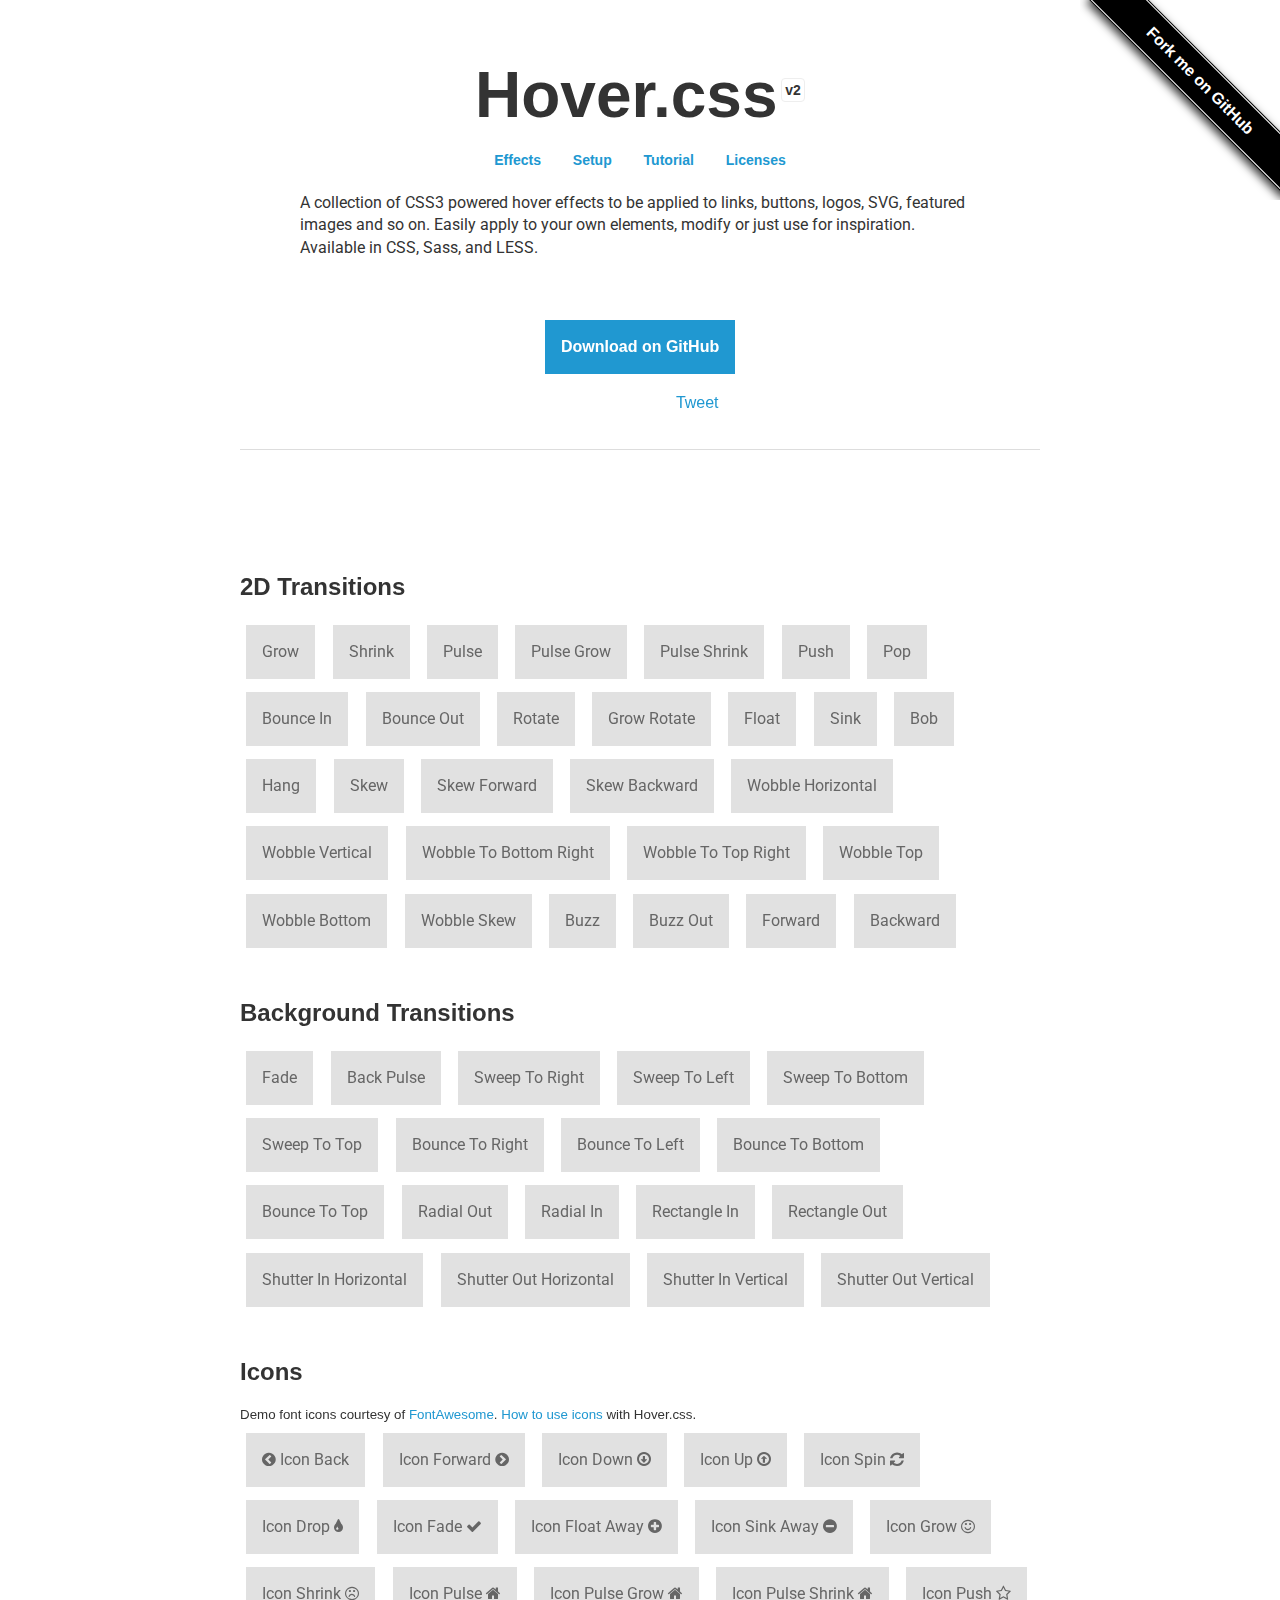
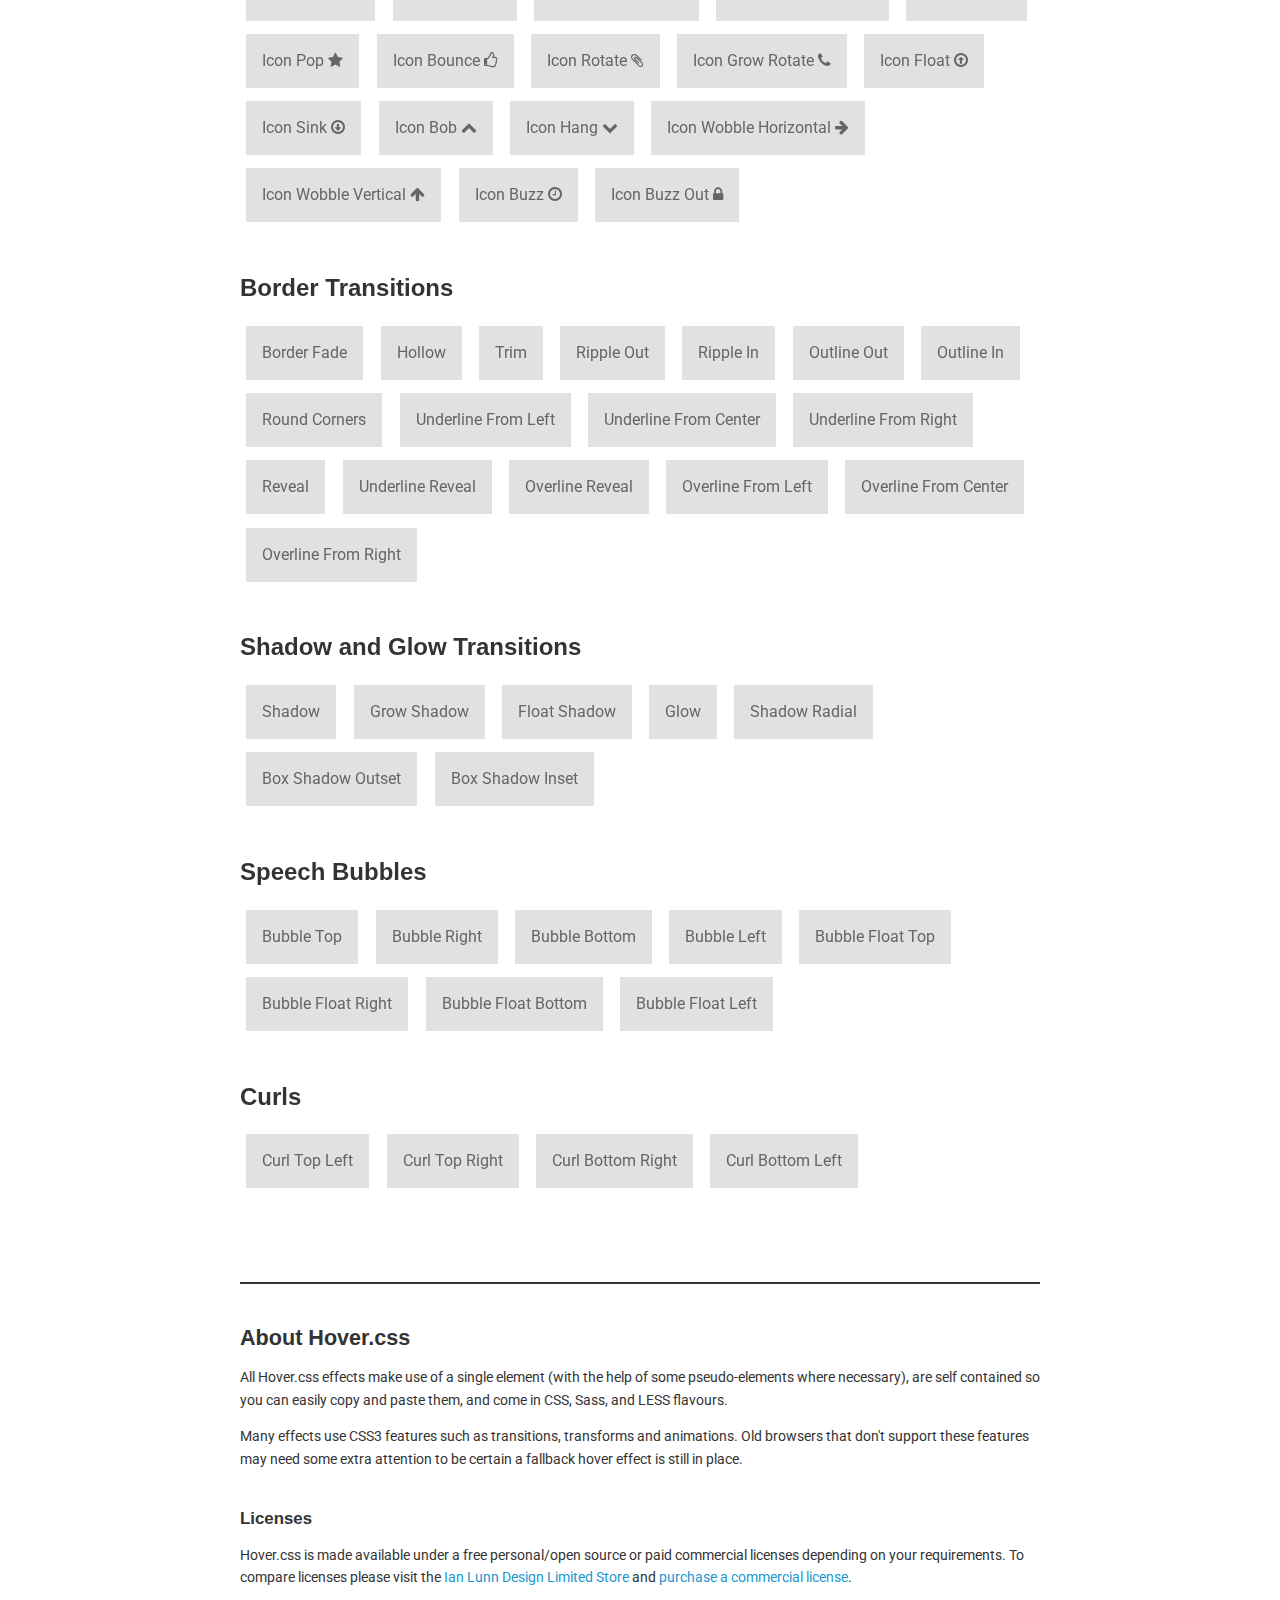
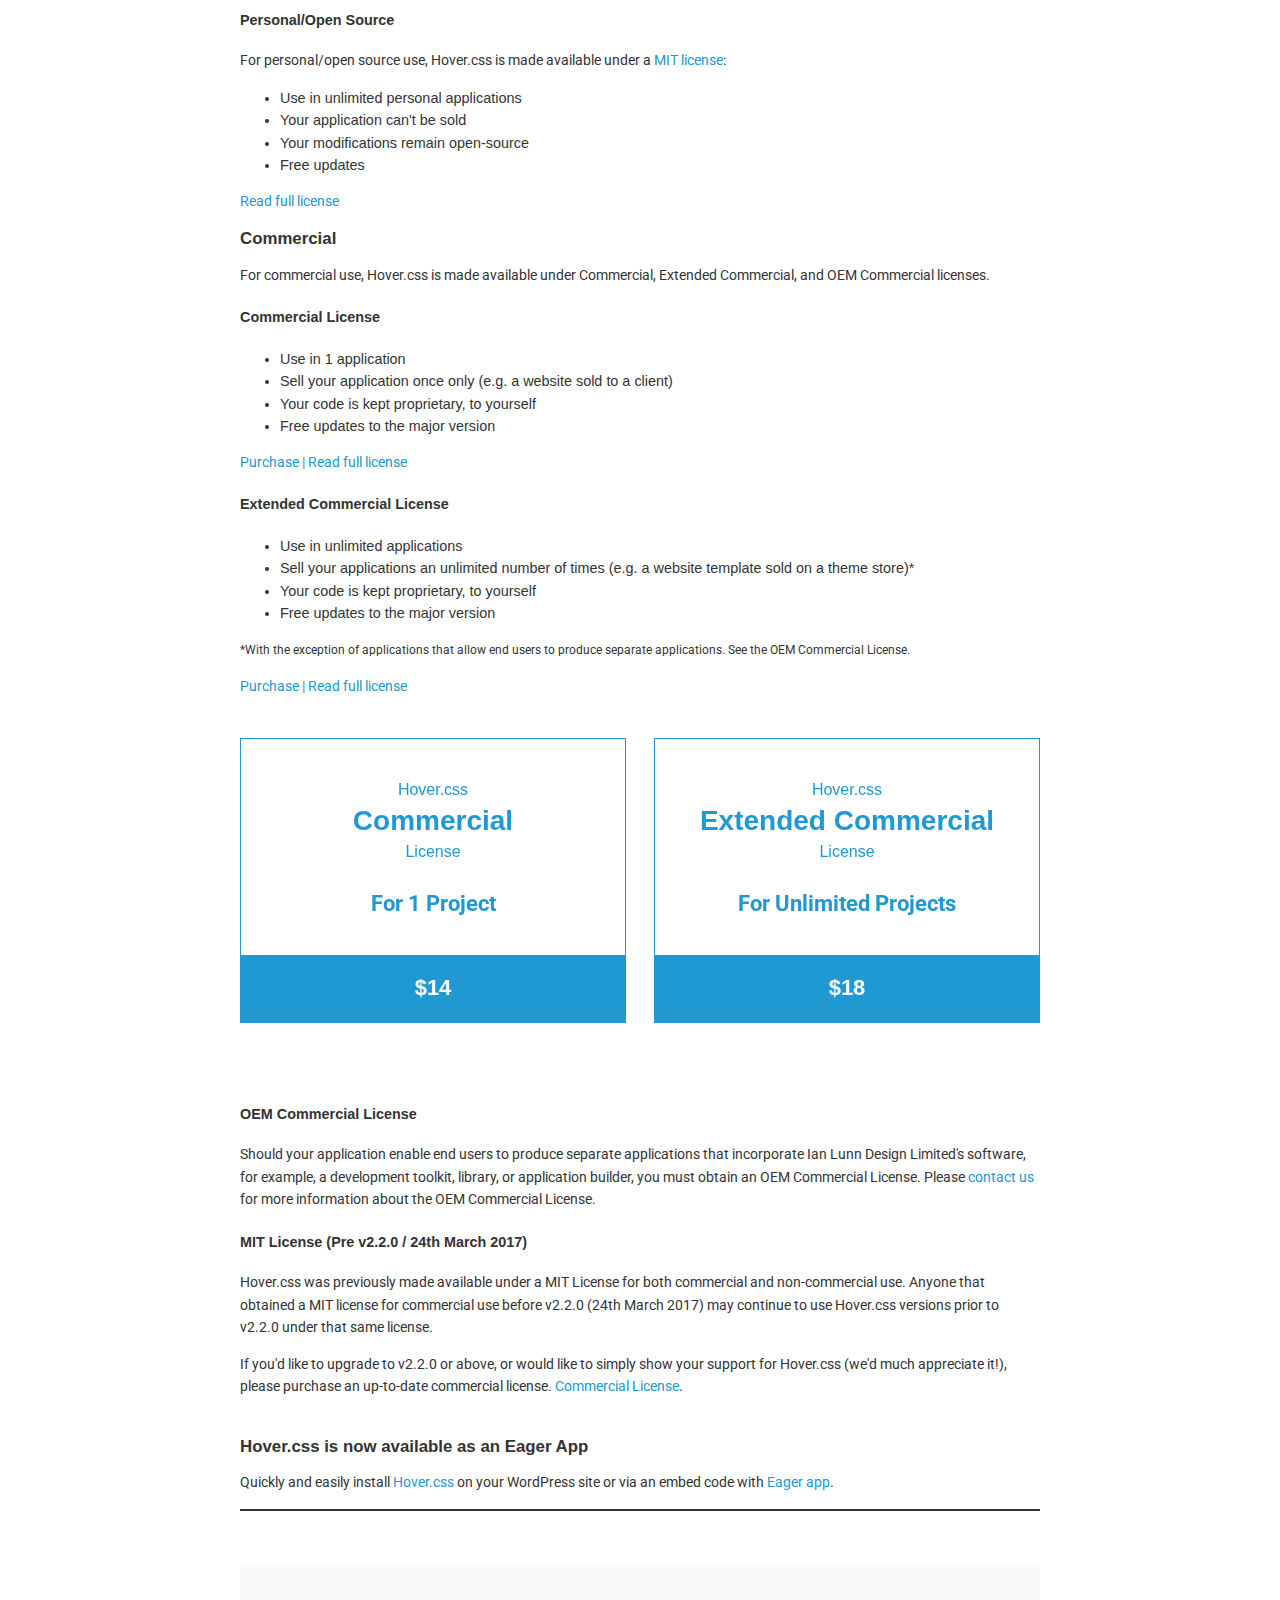
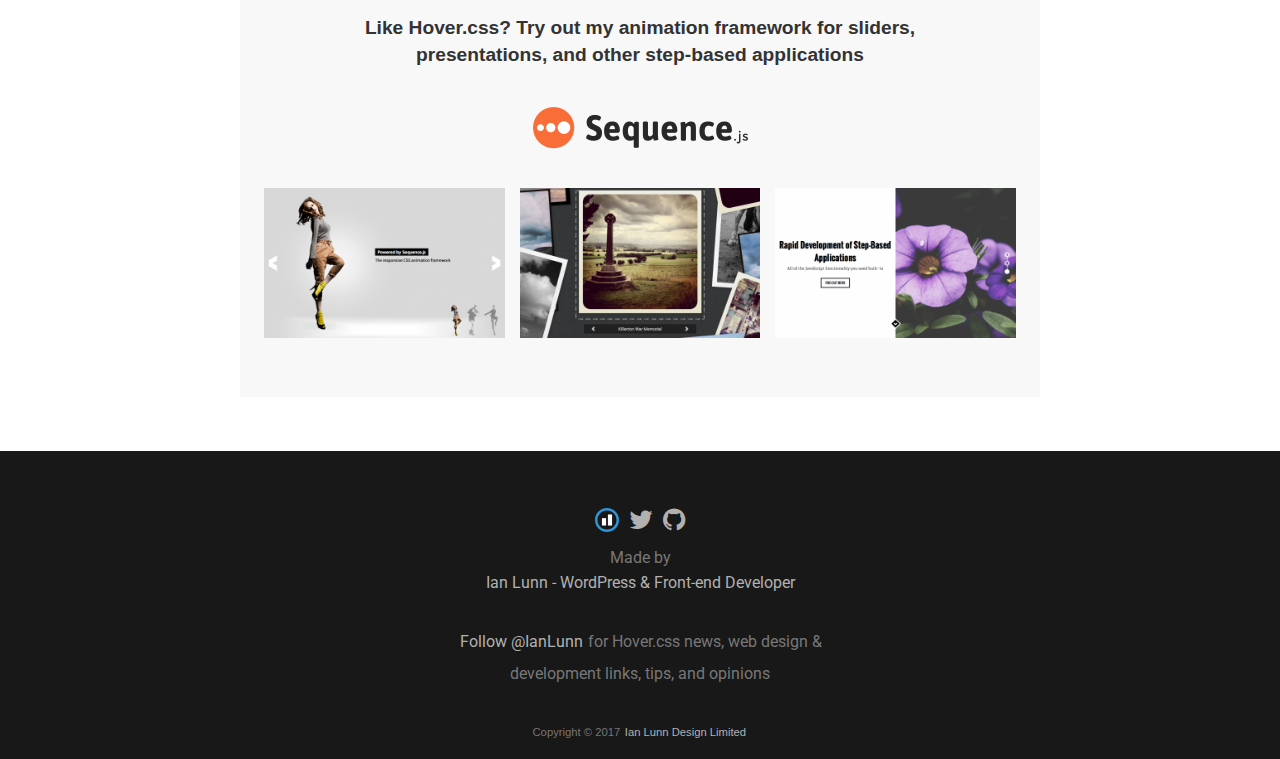
<file: Hover-master/Hover-master/index.html>
<!DOCTYPE html>
<html lang="en">
	<head>
		<meta charset="utf-8">
		<meta property="og:image" content="https://ianlunn.github.io/Hover/hover.jpg" />
		<meta property="og:site_name" content="Hover.css"/>
		<meta property="og:title" content="Hover.css - A collection of CSS3 powered hover effects" />
		<title>Hover.css - A collection of CSS3 powered hover effects</title>
		<link href="css/demo-page.css" rel="stylesheet" media="all">
		<link href="css/hover.css" rel="stylesheet" media="all">
		<link href="https://maxcdn.bootstrapcdn.com/font-awesome/4.2.0/css/font-awesome.min.css" rel="stylesheet" media="all">
	</head>
	<body>

		<!--[if lt IE 10]>
		<p class="browsehappy">You are using an <strong>outdated</strong> browser. Please <a href="https://browsehappy.com/">upgrade your browser</a> to improve your experience.</p>
		<![endif]-->

		<div class="main">
			<span id="forkongithub"><a href="https://github.com/IanLunn/Hover">Fork me on GitHub</a></span>

			<h1>Hover.css <a href="https://github.com/IanLunn/Hover/releases" class="sup" title="View release history">v2</a></h1>

			<nav>
				<ul>
					<li><a href="#effects" title="Effects">Effects</a></li>
					<li><a href="https://github.com/IanLunn/Hover/blob/master/README.md#hovercss" title="Setup">Setup</a></li>
					<li><a href="https://ianlunn.co.uk/articles/hover-css-tutorial-introduction/" title="hover.css Tutorial and Introduction">Tutorial</a></li>
					<li><a href="#licenses" title="Licenses">Licenses</a></li>
				</ul>
			</nav>

			<p class="intro">A collection of CSS3 powered hover effects to be applied to links, buttons, logos, SVG, featured images and so on. Easily apply to your own elements, modify or just use for inspiration. Available in CSS, Sass, and LESS.</p>

			<div class="download aligncenter">
				<a class="button cta hvr-float-shadow" href="https://github.com/IanLunn/Hover">Download on GitHub</a>
			</div>

			<div class="social aligncenter">
				<div class="social-button">
					<iframe src="https://ghbtns.com/github-btn.html?user=IanLunn&repo=Hover&type=watch&count=true" allowtransparency="true" frameborder="0" scrolling="0" width="110" height="20"></iframe>
				</div>

				<div class="social-button">
					<a href="https://twitter.com/share" class="twitter-share-button" data-related="IanLunn" data-dnt="true">Tweet</a>
				</div>
			</div>

			<hr />
			<br />

			<script async type="text/javascript" src="//cdn.carbonads.com/carbon.js?serve=CKYIE23M&placement=ianlunncouk" id="_carbonads_js"></script>

			<div id="effects" class="effects">

				<h2>2D Transitions</h2>

				<a href="#" class="hvr-grow">Grow</a>
				<a href="#" class="hvr-shrink">Shrink</a>
				<a href="#" class="hvr-pulse">Pulse</a>
				<a href="#" class="hvr-pulse-grow">Pulse Grow</a>
				<a href="#" class="hvr-pulse-shrink">Pulse Shrink</a>
				<a href="#" class="hvr-push">Push</a>
				<a href="#" class="hvr-pop">Pop</a>
				<a href="#" class="hvr-bounce-in">Bounce In</a>
				<a href="#" class="hvr-bounce-out">Bounce Out</a>
				<a href="#" class="hvr-rotate">Rotate</a>
				<a href="#" class="hvr-grow-rotate">Grow Rotate</a>
				<a href="#" class="hvr-float">Float</a>
				<a href="#" class="hvr-sink">Sink</a>
				<a href="#" class="hvr-bob">Bob</a>
				<a href="#" class="hvr-hang">Hang</a>
				<a href="#" class="hvr-skew">Skew</a>
				<a href="#" class="hvr-skew-forward">Skew Forward</a>
				<a href="#" class="hvr-skew-backward">Skew Backward</a>
				<a href="#" class="hvr-wobble-horizontal">Wobble Horizontal</a>
				<a href="#" class="hvr-wobble-vertical">Wobble Vertical</a>
				<a href="#" class="hvr-wobble-to-bottom-right">Wobble To Bottom Right</a>
				<a href="#" class="hvr-wobble-to-top-right">Wobble To Top Right</a>
				<a href="#" class="hvr-wobble-top">Wobble Top</a>
				<a href="#" class="hvr-wobble-bottom">Wobble Bottom</a>
				<a href="#" class="hvr-wobble-skew">Wobble Skew</a>
				<a href="#" class="hvr-buzz">Buzz</a>
				<a href="#" class="hvr-buzz-out">Buzz Out</a>
				<a href="#" class="hvr-forward">Forward</a>
				<a href="#" class="hvr-backward">Backward</a>


				<h2>Background Transitions</h2>

				<a href="#" class="hvr-fade">Fade</a>
				<a href="#" class="hvr-back-pulse">Back Pulse</a>
				<a href="#" class="hvr-sweep-to-right">Sweep To Right</a>
				<a href="#" class="hvr-sweep-to-left">Sweep To Left</a>
				<a href="#" class="hvr-sweep-to-bottom">Sweep To Bottom</a>
				<a href="#" class="hvr-sweep-to-top">Sweep To Top</a>
				<a href="#" class="hvr-bounce-to-right">Bounce To Right</a>
				<a href="#" class="hvr-bounce-to-left">Bounce To Left</a>
				<a href="#" class="hvr-bounce-to-bottom">Bounce To Bottom</a>
				<a href="#" class="hvr-bounce-to-top">Bounce To Top</a>
				<a href="#" class="hvr-radial-out">Radial Out</a>
				<a href="#" class="hvr-radial-in">Radial In</a>
				<a href="#" class="hvr-rectangle-in">Rectangle In</a>
				<a href="#" class="hvr-rectangle-out">Rectangle Out</a>
				<a href="#" class="hvr-shutter-in-horizontal">Shutter In Horizontal</a>
				<a href="#" class="hvr-shutter-out-horizontal">Shutter Out Horizontal</a>
				<a href="#" class="hvr-shutter-in-vertical">Shutter In Vertical</a>
				<a href="#" class="hvr-shutter-out-vertical">Shutter Out Vertical</a>


				<h2>Icons</h2>

				<small>Demo font icons courtesy of <a href="https://fortawesome.github.io/Font-Awesome/">FontAwesome</a>. <a href="https://github.com/IanLunn/Hover/#using-icon-effects">How to use icons</a> with Hover.css.</small>

				<a href="#" class="hvr-icon-back">
					<i class="fa fa-chevron-circle-left hvr-icon"></i> Icon Back
				</a>
				<a href="#" class="hvr-icon-forward">
					Icon Forward
					<i class="fa fa-chevron-circle-right hvr-icon"></i>
				</a>
				<a href="#" class="hvr-icon-down">
					Icon Down <i class="fa fa-arrow-circle-o-down hvr-icon"></i>
				</a>
				<a href="#" class="hvr-icon-up">
					Icon Up <i class="fa fa-arrow-circle-o-up hvr-icon"></i>
				</a>
				<a href="#" class="hvr-icon-spin">
					Icon Spin <i class="fa fa-refresh hvr-icon"></i>
				</a>
				<a href="#" class="hvr-icon-drop">
					Icon Drop <i class="fa fa-tint hvr-icon"></i>
				</a>
				<a href="#" class="hvr-icon-fade">
					Icon Fade <i class="fa fa-check hvr-icon"></i>
				</a>
				<a href="#" class="hvr-icon-float-away">
					Icon Float Away <i class="fa fa-plus-circle hvr-icon"></i>
				</a>
				<a href="#" class="hvr-icon-sink-away">
					Icon Sink Away <i class="fa fa-minus-circle hvr-icon"></i>
				</a>
				<a href="#" class="hvr-icon-grow">
					Icon Grow <i class="fa fa-smile-o hvr-icon"></i>
				</a>
				<a href="#" class="hvr-icon-shrink">
					Icon Shrink <i class="fa fa-frown-o hvr-icon"></i>
				</a>
				<a href="#" class="hvr-icon-pulse">
					Icon Pulse <i class="fa fa-home hvr-icon"></i>
				</a>
				<a href="#" class="hvr-icon-pulse-grow">
					Icon Pulse Grow <i class="fa fa-home hvr-icon"></i>
				</a>
				<a href="#" class="hvr-icon-pulse-shrink">
					Icon Pulse Shrink <i class="fa fa-home hvr-icon"></i>
				</a>
				<a href="#" class="hvr-icon-push">
					Icon Push <i class="fa fa-star-o hvr-icon"></i>
				</a>
				<a href="#" class="hvr-icon-pop">
					Icon Pop <i class="fa fa-star hvr-icon"></i>
				</a>
				<a href="#" class="hvr-icon-bounce">
					Icon Bounce <i class="fa fa-thumbs-o-up hvr-icon"></i>
				</a>
				<a href="#" class="hvr-icon-rotate">
					Icon Rotate <i class="fa fa-paperclip hvr-icon"></i>
				</a>
				<a href="#" class="hvr-icon-grow-rotate">
					Icon Grow Rotate <i class="fa fa-phone hvr-icon"></i>
				</a>
				<a href="#" class="hvr-icon-float">
					Icon Float <i class="fa fa-arrow-circle-o-up hvr-icon"></i>
				</a>
				<a href="#" class="hvr-icon-sink">
					Icon Sink <i class="fa fa-arrow-circle-o-down hvr-icon"></i>
				</a>
				<a href="#" class="hvr-icon-bob">
					Icon Bob <i class="fa fa-chevron-up hvr-icon"></i>
				</a>
				<a href="#" class="hvr-icon-hang">
					Icon Hang <i class="fa fa-chevron-down hvr-icon"></i>
				</a>
				<a href="#" class="hvr-icon-wobble-horizontal">
					Icon Wobble Horizontal <i class="fa fa-arrow-right hvr-icon"></i>
				</a>
				<a href="#" class="hvr-icon-wobble-vertical">
					Icon Wobble Vertical <i class="fa fa-arrow-up hvr-icon"></i>
				</a>
				<a href="#" class="hvr-icon-buzz">
					Icon Buzz <i class="fa fa-clock-o hvr-icon"></i>
				</a>
				<a href="#" class="hvr-icon-buzz-out">
					Icon Buzz Out <i class="fa fa-lock hvr-icon"></i>
				</a>


				<h2>Border Transitions</h2>

				<a href="#" class="hvr-border-fade">Border Fade</a>
				<a href="#" class="hvr-hollow">Hollow</a>
				<a href="#" class="hvr-trim">Trim</a>
				<a href="#" class="hvr-ripple-out">Ripple Out</a>
				<a href="#" class="hvr-ripple-in">Ripple In</a>
				<a href="#" class="hvr-outline-out">Outline Out</a>
				<a href="#" class="hvr-outline-in">Outline In</a>
				<a href="#" class="hvr-round-corners">Round Corners</a>
				<a href="#" class="hvr-underline-from-left">Underline From Left</a>
				<a href="#" class="hvr-underline-from-center">Underline From Center</a>
				<a href="#" class="hvr-underline-from-right">Underline From Right</a>
				<a href="#" class="hvr-reveal">Reveal</a>
				<a href="#" class="hvr-underline-reveal">Underline Reveal</a>
				<a href="#" class="hvr-overline-reveal">Overline Reveal</a>
				<a href="#" class="hvr-overline-from-left">Overline From Left</a>
				<a href="#" class="hvr-overline-from-center">Overline From Center</a>
				<a href="#" class="hvr-overline-from-right">Overline From Right</a>


				<h2>Shadow and Glow Transitions</h2>

				<a href="#" class="hvr-shadow">Shadow</a>
				<a href="#" class="hvr-grow-shadow">Grow Shadow</a>
				<a href="#" class="hvr-float-shadow">Float Shadow</a>
				<a href="#" class="hvr-glow">Glow</a>
				<a href="#" class="hvr-shadow-radial">Shadow Radial</a>
				<a href="#" class="hvr-box-shadow-outset">Box Shadow Outset</a>
				<a href="#" class="hvr-box-shadow-inset">Box Shadow Inset</a>


				<h2>Speech Bubbles</h2>

				<a href="#" class="hvr-bubble-top">Bubble Top</a>
				<a href="#" class="hvr-bubble-right">Bubble Right</a>
				<a href="#" class="hvr-bubble-bottom">Bubble Bottom</a>
				<a href="#" class="hvr-bubble-left">Bubble Left</a>
				<a href="#" class="hvr-bubble-float-top">Bubble Float Top</a>
				<a href="#" class="hvr-bubble-float-right">Bubble Float Right</a>
				<a href="#" class="hvr-bubble-float-bottom">Bubble Float Bottom</a>
				<a href="#" class="hvr-bubble-float-left">Bubble Float Left</a>


				<h2>Curls</h2>

				<a href="#" class="hvr-curl-top-left">Curl Top Left</a>
				<a href="#" class="hvr-curl-top-right">Curl Top Right</a>
				<a href="#" class="hvr-curl-bottom-right">Curl Bottom Right</a>
				<a href="#" class="hvr-curl-bottom-left">Curl Bottom Left</a>
			</div>


			<div class="footer">
				<div class="about">
					<h2>About Hover.css</h2>

					<p>All Hover.css effects make use of a single element (with the help of some pseudo-elements where necessary), are self contained so you can easily copy and paste them, and come in CSS, Sass, and LESS flavours.</p>

					<p>Many effects use CSS3 features such as transitions, transforms and animations. Old browsers that don't support these features may need some extra attention to be certain a fallback hover effect is still in place.</p>

					<br />
					<h3 id="licenses">Licenses</h3>

					<p>Hover.css is made available under a free personal/open source or paid commercial licenses depending on your requirements. To compare licenses please visit the <a href="https://ianlunn.co.uk/store/licenses/">Ian Lunn Design Limited Store</a> and <a href="https://ianlunn.co.uk/store/hover-css/">purchase a commercial license</a>.</p>

					<h4 id="personal">Personal/Open Source</h4>

					<p>For personal/open source use, Hover.css is made available under a <a href="https://opensource.org/licenses/MIT">MIT license</a>:</p>

					<ul>
						<li>Use in unlimited personal applications</li>
						<li>Your application can't be sold</li>
						<li>Your modifications remain open-source</li>
						<li>Free updates</li>
					</ul>

					<p><a href="https://ianlunn.co.uk/store/licenses/personal/">Read full license</a></p>

					<h3 id="commercial-licenses">Commercial</h3>

					<p>For commercial use, Hover.css is made available under Commercial, Extended Commercial, and OEM Commercial licenses.</p>

					<h4 id="commercial">Commercial License</h4>

					<ul>
						<li>Use in 1 application</li>
						<li>Sell your application once only (e.g. a website sold to a client)</li>
						<li>Your code is kept proprietary, to yourself</li>
						<li>Free updates to the major version</li>
					</ul>

					<p><a href="https://ianlunn.co.uk/store/hover-css/?attribute_pa_licenses=commercial">Purchase<a/> | <a href="https://ianlunn.co.uk/store/licenses/commercial/">Read full license</a></p>

					<h4 id="extended-commercial">Extended Commercial License</h4>

					<ul>
						<li>Use in unlimited applications</li>
						<li>Sell your applications an unlimited number of times (e.g. a website template sold on a theme store)*</li>
						<li>Your code is kept proprietary, to yourself</li>
						<li>Free updates to the major version</li>
					</ul>

					<p><small>*With the exception of applications that allow end users to produce separate applications. See the OEM Commercial License.</small></p>

					<p><a href="https://ianlunn.co.uk/store/hover-css/?attribute_pa_licenses=extended-commercial">Purchase<a/> | <a href="https://ianlunn.co.uk/store/licenses/extended-commercial/">Read full license</a></p>

					<div class="licenses">
						<a target="_blank" href="https://ianlunn.co.uk/store/hover-css/?attribute_pa_licenses=commercial" title="Commercial License" class="license hvr-float">
							<div class="license__content">
								<h5 class="license__title"><div>Hover.css</div> Commercial <div>License</div></h5>
								<p class="license__desc">For 1 Project</p>
							</div>
							<span class="license__button button cta">$14</span>
						</a>

						<a target="_blank" href="https://ianlunn.co.uk/store/hover-css/?attribute_pa_licenses=extended-commercial" title="Extended Commercial License" class="license hvr-float">
							<div class="license__content">
								<h5 class="license__title"><div>Hover.css</div> Extended Commercial <div>License</div></h5>
								<p class="license__desc">For Unlimited Projects</p>
							</div>
							<span class="license__button button cta">$18</span>
						</a>
					</div>

					<h4 id="oem-commercial">OEM Commercial License</h4>

					<p>Should your application enable end users to produce separate applications that incorporate Ian Lunn Design Limited's software, for example, a development toolkit, library, or application builder, you must obtain an OEM Commercial License. Please <a href="https://ianlunn.co.uk/contact/">contact us</a> for more information about the OEM Commercial License.</p>

					<h4>MIT License (Pre v2.2.0 / 24th March 2017)</h4>
					<p>Hover.css was previously made available under a MIT License for both commercial and non-commercial use. Anyone that obtained a MIT license for commercial use before v2.2.0 (24th March 2017) may continue to use Hover.css versions prior to v2.2.0 under that same license.</p>

					<p>If you'd like to upgrade to v2.2.0 or above, or would like to simply show your support for Hover.css (we'd much appreciate it!), please purchase an up-to-date commercial license. <a href="https://ianlunn.co.uk/store/hover-css/?attribute_pa_licenses=commercial" title="Commercial License">Commercial License</a>.</p>

					<br />
					<h3>Hover.css is now available as an Eager App</h3>
					<p>Quickly and easily install <a href="https://eager.io/app/AN_LdP2tOk0f">Hover.css</a> on your WordPress site or via an embed code with <a href="https://eager.io/">Eager app</a>.</p>
				</div>
			</div>

			<div class="ad">
				<h2>Like Hover.css? Try out my animation framework for sliders,<br /> presentations, and other step-based applications</h2>

				<a class="ad__logo" href="https://www.sequencejs.com/" title="Learn more about Sequence.js">
					<img src="sequence-logo.png" alt="Sequence.js" />
				</a>

				<div class="ad__preview">
					<a href="https://www.sequencejs.com/" title="Learn more about Sequence.js"><img src="modern-slide-in.png" /></a> <a class="second" href="https://www.sequencejs.com/" title="Learn more about Sequence.js"><img src="photo-stack.png" /></a> <a href="https://www.sequencejs.com/" title="Learn more about Sequence.js"><img src="two-up.png" /></a>
				</div>
			</div>

		</div>

		<div class="made-by group">
			<ul>
				<li>
					<!-- "IL" logo Copyright (c) Ian Lunn Design Limited 2017 -->
					<a cass="icon__ild" href="https://ianlunn.co.uk/" title="Ian Lunn - WordPress &amp; Front End Developer" target="_blank" class="ild-ident">
						<svg class="" onmouseenter="el=this;el.classList.add('active');setTimeout(function(){el.classList.remove('active')},600);" xmlns="https://www.w3.org/2000/svg" width="24" height="30" viewBox="0 0 52 52">
							<g class="circle-holder">
								<path class="circle" fill="#2E96D6" d="M5.4 26c0-11.4 9.2-20.6 20.6-20.6s20.6 9.2 20.6 20.6c0 11.4-9.2 20.6-20.6 20.6s-20.6-9.2-20.6-20.6zm-5.4 0c0 14.4 11.6 26 26 26s26-11.6 26-26-11.6-26-26-26-26 11.6-26 26z"></path>
							</g>
							<path class="i" fill="#fff" d="M15 22h9v16h-9v-16z"></path>
							<path class="l" fill="#fff" d="M28 14h9v24h-9v-24z"></path>
						</svg>
					</a>
				</li>
				<li><a class="icon__twitter" href="https://twitter.com/IanLunn/" title="Ian Lunn on Twitter" target="_blank"><i class="fa fa-twitter"></i></a></li>
				<li><a class="icon__github" href="https://github.com/IanLunn/Hover/" title="Hover.css on GitHub" target="_blank"><i class="fa fa-github"></i></a></li>
			</ul>
			<p>Made by<br /><a href="https://ianlunn.co.uk/" title="Ian Lunn - WordPress &amp; Front End Developer" target="_blank">Ian Lunn - WordPress &amp; Front-end Developer</a></p>

			<p class="follow"><a href="https://twitter.com/IanLunn" class="twitter-follow-button" data-show-count="false" data-dnt="true" data-size="large">Follow @IanLunn</a> for Hover.css news, web design &amp;<br /> development links, tips, and opinions</p>
			<small>Copyright &copy; 2017 <a href="https://ianlunn.co.uk/" title="Ian Lunn - WordPress &amp; Front End Developer" target="_blank">Ian Lunn Design Limited</a></small>
		</div>

		<script>
			/**
			 * Used to demonstrate Hover.css only. Not required when adding
			 * Hover.css to your own pages. Prevents a link from being
			 * navigated and gaining focus.
			 */
			var effects = document.querySelectorAll('.effects')[0];

			effects.addEventListener('click', function(e) {

				if (e.target.className.indexOf('hvr') > -1) {
					e.preventDefault();
					e.target.blur();

				}
			});
		</script>

		<script>!function(d,s,id){var js,fjs=d.getElementsByTagName(s)[0],p=/^https:/.test(d.location)?'http':'https';if(!d.getElementById(id)){js=d.createElement(s);js.id=id;js.src=p+'://platform.twitter.com/widgets.js';fjs.parentNode.insertBefore(js,fjs);}}(document, 'script', 'twitter-wjs');</script>

		<script>
		  (function(i,s,o,g,r,a,m){i['GoogleAnalyticsObject']=r;i[r]=i[r]||function(){
		  (i[r].q=i[r].q||[]).push(arguments)},i[r].l=1*new Date();a=s.createElement(o),
		  m=s.getElementsByTagName(o)[0];a.async=1;a.src=g;m.parentNode.insertBefore(a,m)
		  })(window,document,'script','//www.google-analytics.com/analytics.js','ga');

		  ga('create', 'UA-11991680-4', 'ianlunn.github.io');
		  ga('send', 'pageview');
		</script>
	</body>
</html>
</file>
<file: Hover-master/Hover-master/css/demo-page.css>
/*
 * Hover.css - Demo Page
 * Author: Ian Lunn @IanLunn
 * Author URL: http://ianlunn.co.uk/
 * Github: https://github.com/IanLunn/Hover
 * Hover.css Copyright Ian Lunn 2017.
 */

/**
 * The following are default styles for the demo page,
 * you don't need to include these on your own site.
 */

@import url(http://fonts.googleapis.com/css?family=Roboto);

body {
  margin: 0;
  padding: 40px 0 0 0;
  font-family: sans-serif;
  color: #333;
  line-height: 140%;
}

hr {
  margin-top: 2em;
  background-color: #ddd;
  border: none;
  height: 1px;
}


nav ul {
  margin: 0;
  padding: 0;
  text-align: center;
  font-size: .875em;
  font-weight: 700;
}
nav li {
  list-style: none;
  display: block;
  margin-left: 1em;
  margin-right: 1em;
}
@media only screen and (min-width: 768px) {
  nav li {
    display: inline-block;
  }
}

.sep {
  color: #ddd;
  margin: 0 4px;
}

#carbonads {
  --width: 180px;
  --font-size: 14px;
}

#carbonads {
  font-family: -apple-system, BlinkMacSystemFont, "Segoe UI", Roboto, Oxygen-Sans, Ubuntu, Cantarell, "Helvetica Neue", Helvetica, Arial, sans-serif;
  display: block;
  overflow: hidden;
  margin: 0 auto;
  margin-bottom: 20px;
  max-width: var(--width);
  border-radius: 4px;
  text-align: center;
  box-shadow: 0 0 0 1px hsla(0, 0%, 0%, .1);
  background-color: hsl(0, 0%, 98%);
  font-size: var(--font-size);
  line-height: 1.5;
}

#carbonads a {
  color: inherit;
  text-decoration: none;
}

#carbonads a:hover {
  color: inherit;
}

#carbonads span {
  position: relative;
  display: block;
  overflow: hidden;
}

.carbon-img {
  display: block;
  margin-bottom: 8px;
  max-width: var(--width);
  line-height: 1;
}

.carbon-img img {
  display: block;
  margin: 0 auto;
  max-width: var(--width) !important;
  width: var(--width);
  height: auto;
}

.carbon-text {
  display: block;
  padding: 0 1em 8px;
}

.carbon-poweredby {
  display: block;
  padding: 10px var(--font-size);
  background: repeating-linear-gradient(-45deg, transparent, transparent 5px, hsla(0, 0%, 0%, .025) 5px, hsla(0, 0%, 0%, .025) 10px) hsla(203, 11%, 95%, .4);
  text-transform: uppercase;
  letter-spacing: .5px;
  font-weight: 600;
  font-size: 9px;
  line-height: 0;
}

@media only screen and (min-width: 320px) and (max-width: 759px) {
  #carbonads {
    float: none;
    margin: 0 auto;
    max-width: 330px;
  }
  #carbonads span {
    position: relative;
  }
  #carbonads > span {
    max-width: none;
  }
  .carbon-img {
    float: left;
    margin: 0;
  }

  .carbon-img img {
    max-width: 130px !important;
  }
  .carbon-text {
    float: left;
    margin-bottom: 0;
    padding: 8px 20px;
    text-align: left;
    max-width: calc(100% - 130px - 3em);
  }
  .carbon-poweredby {
    left: 130px;
    bottom: 0;
    display: block;
    width: 100%;
  }
}

.main {
  max-width: 800px;
  margin: 0 auto;
  padding: 0 20px;
}

.browsehappy {
    position: absolute;
    top: 0;
    right: 0;
    left: 0;
    padding: 1em;
    background: black;
    color: white;
    text-align: center;
}

img {
  border: none;
}

small {
    display: block;
}

p,
[class^="hvr-"] {
    font-family: 'Roboto', sans-serif;
}

[class^="hvr-"] {
  margin: .4em;
  padding: 1em;
  cursor: pointer;
  background: #e1e1e1;
  text-decoration: none;
  color: #666;
  /* Prevent highlight colour when element is tapped */
  -webkit-tap-highlight-color: rgba(0,0,0,0);

  /* Smooth fonts */
  -webkit-font-smoothing: antialiased;
	-moz-osx-font-smoothing: grayscale;
}

.aligncenter {
  text-align: center;
}

.sup {
    vertical-align: super;
    margin-left: -1em;
    padding: .21875em;
    line-height: 100%;
    font-size: .21875em;
    border: #eee solid 1px;
    border-radius: 4px;
    color: inherit;
}

.sup:hover {
    background: #eee;
}

a {
    color: #2098D1;
    text-decoration: none;
}

.footer a:hover,
.nav:hover {
    color: #207AD1;
}

.nav {
  display: inline-block;
  font-size: .8em;
}

.nav.hvr-icon-down,
.nav.hvr-icon-forward {
  padding-right: 1.2em;
}

.nav.hvr-icon-down::before,
.nav.hvr-icon-forward::before {
  right: 0;
}

.nav:hover,
.nav:focus,
.nav:active {
  text-decoration: none;
}

.intro {
  max-width: 680px;
  margin: 20px auto 0 auto;
}

.button.cta {
  display: inline-block;
  position: relative;
  margin: 1.2em 0 1em 0;
  padding: 1em;
  background: #2098D1;
  border: none;
  text-decoration: none;
  font-weight: 700;
  color: white;
}

.effects {
  margin-top: 6em;
}

h1 {
  text-align: center;
  font-size: 3em;
}

h2 {
  margin-top: 2em;
}

h3 {
  margin: 0;
}

.about {
  border-top: #333 solid 2px;
  border-bottom: #333 solid 2px;
}

.footer {
  overflow: hidden;
  width: auto;
  margin-top: 6em;
  font-size: .9em;
}

.footer a {
  text-decoration: none;
}

.credit {
  font-size: .8em;
  font-weight: normal;
}

.licenses {
  margin-top: 40px;
  margin-bottom: 60px;
}

.licenses:after {
  display: block;
  content: '';
  clear: both;
}

.license {
  display: block !important;
  margin-bottom: 20px;
  text-align: center;
  border: #2098D1 solid 1px;
}

.license:focus,
.license:hover {
  border-color: #207AD1;
}

.license:focus .button,
.license:hover .button {
  background-color: #207AD1;
  color: white;
}

.license__content {
  padding: 25px 10px;
}

.license__title {
  margin: 0;
  font-size: 28px;
  line-height: 1.4;
}

.license__title div {
  font-size: 16px;
  font-weight: 400;
}

.license__desc {
  margin-top: 30px;
  margin-bottom: 0;
  font-size: 22px;
  font-weight: 700;
}

.license__button.cta {
  display: block;
  margin: 0;
  font-size: 22px;
}

@media only screen and (min-width: 568px) {
  .license {
    width: 48%;
    float: left;
  }

  .license:nth-child(2) {
    float: right;
  }

  .license__content {
    padding: 40px 10px;
  }
}

.download {
  margin-top: 2.6em;
}

.social-button {
  display: inline-block;
  vertical-align: middle;
}

.twitter-follow-button {
    display: block;
    margin: 0 auto;
}

.follow {
    margin-bottom: 20px;
    line-height: 200%;
}

.made-by {
  display: block;
  margin-top: 3em;
  padding-top: 3em;
  padding-bottom: 1em;
  font-family: $fontFeature;
  font-size: 1.125em;
  text-align: center;
  line-height: 1.6;
  background: #181818;
  color: #777;
}

.made-by svg {
  display: block;
}

.made-by ul,
.made-by p {
  margin: 0;
  padding: 0;
}

.made-by ul {
  margin-bottom: .25em;
}

.made-by li {
  display: inline-block;
  vertical-align: middle;
  line-height: 1;
}

.made-by p {
  margin-top: .4em;
  font-size: .875em;
}

.made-by a {
  display: inline-block;
  padding: 0 .125em;
  color: #B1B1B1;
  transition-duration: .2s;
  transition-property: color;
}

.made-by a:focus,
.made-by a:hover {
  color: white;
}

.made-by i {
  font-size: 26px;
  height: 30px;
}

.made-by .follow {
  margin-top: 2em;
}

.made-by .follow iframe {
  display: block;
  margin-left: auto;
  margin-right: auto;
  margin-bottom: .5em;
}

.made-by small {
  display: block;
  margin-top: 3em;
  font-size: .625em;
}

@-webkit-keyframes circle {
  50% {
    -webkit-transform: scale(1.26923077);
    transform: scale(1.26923077);
  }
}

@keyframes circle {
  50% {
    transform: scale(1.26923077);
  }
}

@-webkit-keyframes initials {
  50% {
    -webkit-transform: translateY(-8px) translateZ(0);
    transform: translateY(-8px) translateZ(0);
  }
}

@keyframes initials {
  50% {
    transform: translateY(-8px) translateZ(0);
  }
}

.ild-ident {
  display: block;
}

.ild-ident svg {
  display: block;
  overflow: visible;
  transform: scale(1) translateZ(0);
}

.ild-ident .circle-holder {
  transform: translate(-7px, -7px);
}

.ild-ident .circle {
  transform: translate(7px, 7px);
}

.ild-ident .active .i {
  animation: initials .4s ease-in-out;
}

.ild-ident .active .l {
  animation: initials .4s .2s ease-in-out;
}

.ild-ident .active .circle {
  animation: circle .5s .1s ease-in-out;
}

#forkongithub {
    display: none;
}

#forkongithub a {
  background: #000;
  color: #fff;
  text-decoration: none;
  font-family: arial, sans-serif;
  text-align: center;
  font-weight: bold;
  padding: 5px 40px;
  font-size: 1rem;
  line-height: 2rem;
  position: relative;
  -webkit-transition: 0.5s;
  transition: 0.5s;
}

#forkongithub a:hover,
#forkongithub a:focus,
#forkongithub a:active {
  background: #2098D1;
  color: #fff;
}

#forkongithub a::before,
#forkongithub a::after {
  content: "";
  width: 100%;
  display: block;
  position: absolute;
  top: 1px;
  left: 0;
  height: 1px;
  background: #fff;
}

#forkongithub a::after {
  bottom: 1px;
  top: auto;
}

.ad {
  margin-top: 3.5em;
  padding: 3em 1.5em;
  background: #f8f8f8;
  text-align: center;
}

.ad h2 {
  margin: 0;
  margin-bottom: 2em;
  line-height: 1.4;
  font-size: 1.2em;
}

.ad a {
  display: inline-block;
  margin: 0 auto 2em auto;
}

.ad__preview {
  font-size: 0;
}

.ad__preview a {
  display: block;
  width: 75%;
}

.ad__preview img {
  width: 100%;
}

@media only screen and (min-width: 360px) {
  h1 {
    font-size: 4em;
  }
}

@media screen and (min-width: 640px) {
  #forkongithub {
    position: absolute;
    display: block;
    top: 0;
    right: 0;
    width: 200px;
    overflow: hidden;
    height: 200px;
  }

  #forkongithub a {
    width: 200px;
    position: absolute;
    top: 60px;
    right: -60px;
    -webkit-transform: rotate(45deg);
    -ms-transform: rotate(45deg);
    transform: rotate(45deg);
    box-shadow: 4px 4px 10px rgba(0,0,0,0.8);
  }

  .ad__preview a {
    display: inline-block;
    width: 32%;
  }

  .ad__preview .second {
    margin: 0 2%;
  }
}
</file>
